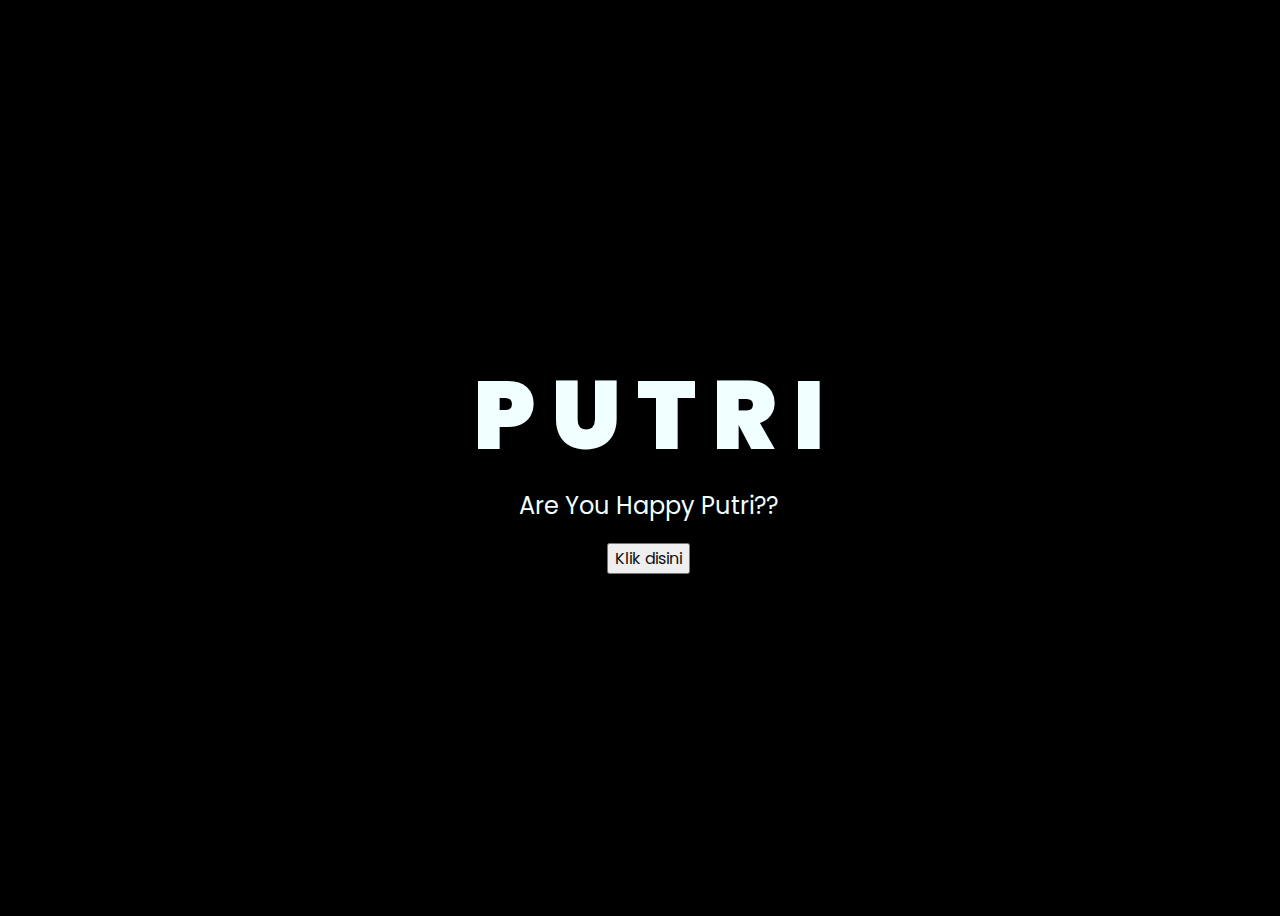
<file: index.htm>
<!DOCTYPE html>
<html lang="en">
  <head>
    <meta charset="UTF-8" />
    <meta http-equiv="X-UA-Compatible" content="IE=edge" />
    <meta name="viewport" content="width=device-width, initial-scale=1.0" />
    <link rel="stylesheet" href="css/style.css" />
    <link rel="icon" href="img/flowers.png" type="image/x-icon" />
    <title>Flower Code For You</title>
  </head>
  <body>
    <div class="greetings">
      <!-- silahkan menambah kata sesuai keinginan dengan <span>text...</span -->
      <span>P</span>
      <span>U</span>
      <span>T</span>
      <span>R</span>
      <span>I</span>
    </div>
    <div class="description">
      <span>Are You Happy Putri??</span>
    </div>
    <div class="button">
      <button>
        <a href="flowerr.htm">Klik disini</a>
      </button>
    </div>
  </body>
</html>
</file>
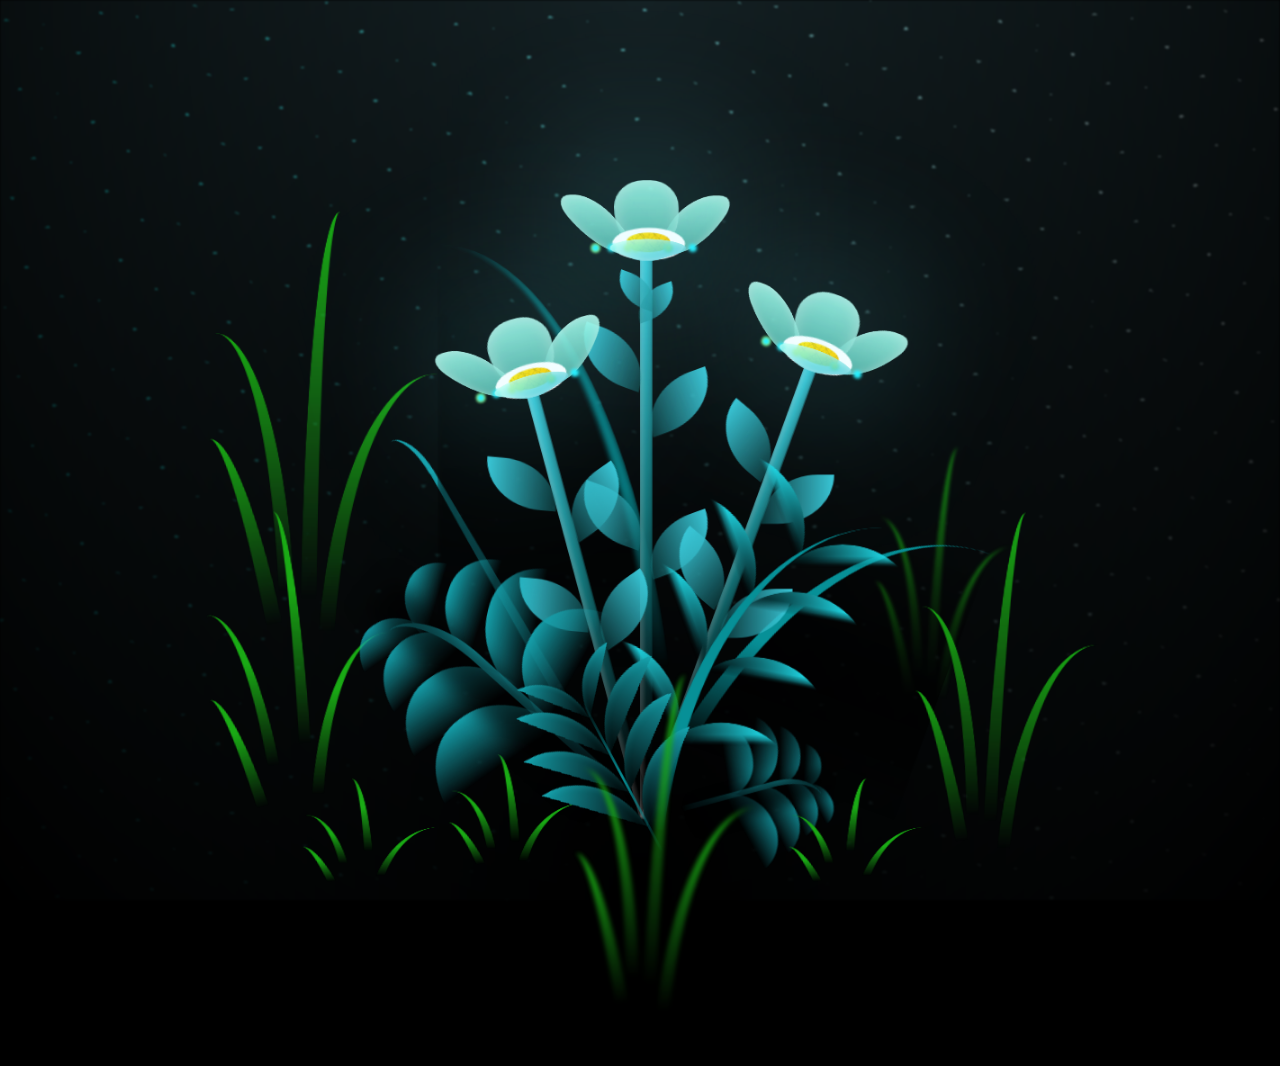
<file: flowerr.htm>
<!DOCTYPE html>
<html lang="en">
  <head>
    <meta charset="UTF-8" />
    <meta http-equiv="X-UA-Compatible" content="IE=edge" />
    <meta name="viewport" content="width=device-width, initial-scale=1.0" />
    <link rel="stylesheet" href="css/main.css" />
    <link rel="icon" href="img/flowers.png" type="image/x-icon" />
    <title>flowers</title>
  </head>
  <body class="container">
    <!-- Pembuat code: https://codepen.io/mdusmanansari/pen/BamepLe -->
    <div class="night"></div>
    <div class="flowers">
      <div class="flower flower--1">
        <div class="flower__leafs flower__leafs--1">
          <div class="flower__leaf flower__leaf--1"></div>
          <div class="flower__leaf flower__leaf--2"></div>
          <div class="flower__leaf flower__leaf--3"></div>
          <div class="flower__leaf flower__leaf--4"></div>
          <div class="flower__white-circle"></div>

          <div class="flower__light flower__light--1"></div>
          <div class="flower__light flower__light--2"></div>
          <div class="flower__light flower__light--3"></div>
          <div class="flower__light flower__light--4"></div>
          <div class="flower__light flower__light--5"></div>
          <div class="flower__light flower__light--6"></div>
          <div class="flower__light flower__light--7"></div>
          <div class="flower__light flower__light--8"></div>
        </div>
        <div class="flower__line">
          <div class="flower__line__leaf flower__line__leaf--1"></div>
          <div class="flower__line__leaf flower__line__leaf--2"></div>
          <div class="flower__line__leaf flower__line__leaf--3"></div>
          <div class="flower__line__leaf flower__line__leaf--4"></div>
          <div class="flower__line__leaf flower__line__leaf--5"></div>
          <div class="flower__line__leaf flower__line__leaf--6"></div>
        </div>
      </div>

      <div class="flower flower--2">
        <div class="flower__leafs flower__leafs--2">
          <div class="flower__leaf flower__leaf--1"></div>
          <div class="flower__leaf flower__leaf--2"></div>
          <div class="flower__leaf flower__leaf--3"></div>
          <div class="flower__leaf flower__leaf--4"></div>
          <div class="flower__white-circle"></div>

          <div class="flower__light flower__light--1"></div>
          <div class="flower__light flower__light--2"></div>
          <div class="flower__light flower__light--3"></div>
          <div class="flower__light flower__light--4"></div>
          <div class="flower__light flower__light--5"></div>
          <div class="flower__light flower__light--6"></div>
          <div class="flower__light flower__light--7"></div>
          <div class="flower__light flower__light--8"></div>
        </div>
        <div class="flower__line">
          <div class="flower__line__leaf flower__line__leaf--1"></div>
          <div class="flower__line__leaf flower__line__leaf--2"></div>
          <div class="flower__line__leaf flower__line__leaf--3"></div>
          <div class="flower__line__leaf flower__line__leaf--4"></div>
        </div>
      </div>

      <div class="flower flower--3">
        <div class="flower__leafs flower__leafs--3">
          <div class="flower__leaf flower__leaf--1"></div>
          <div class="flower__leaf flower__leaf--2"></div>
          <div class="flower__leaf flower__leaf--3"></div>
          <div class="flower__leaf flower__leaf--4"></div>
          <div class="flower__white-circle"></div>

          <div class="flower__light flower__light--1"></div>
          <div class="flower__light flower__light--2"></div>
          <div class="flower__light flower__light--3"></div>
          <div class="flower__light flower__light--4"></div>
          <div class="flower__light flower__light--5"></div>
          <div class="flower__light flower__light--6"></div>
          <div class="flower__light flower__light--7"></div>
          <div class="flower__light flower__light--8"></div>
        </div>
        <div class="flower__line">
          <div class="flower__line__leaf flower__line__leaf--1"></div>
          <div class="flower__line__leaf flower__line__leaf--2"></div>
          <div class="flower__line__leaf flower__line__leaf--3"></div>
          <div class="flower__line__leaf flower__line__leaf--4"></div>
        </div>
      </div>

      <div class="grow-ans" style="--d: 1.2s">
        <div class="flower__g-long">
          <div class="flower__g-long__top"></div>
          <div class="flower__g-long__bottom"></div>
        </div>
      </div>

      <div class="growing-grass">
        <div class="flower__grass flower__grass--1">
          <div class="flower__grass--top"></div>
          <div class="flower__grass--bottom"></div>
          <div class="flower__grass__leaf flower__grass__leaf--1"></div>
          <div class="flower__grass__leaf flower__grass__leaf--2"></div>
          <div class="flower__grass__leaf flower__grass__leaf--3"></div>
          <div class="flower__grass__leaf flower__grass__leaf--4"></div>
          <div class="flower__grass__leaf flower__grass__leaf--5"></div>
          <div class="flower__grass__leaf flower__grass__leaf--6"></div>
          <div class="flower__grass__leaf flower__grass__leaf--7"></div>
          <div class="flower__grass__leaf flower__grass__leaf--8"></div>
          <div class="flower__grass__overlay"></div>
        </div>
      </div>

      <div class="growing-grass">
        <div class="flower__grass flower__grass--2">
          <div class="flower__grass--top"></div>
          <div class="flower__grass--bottom"></div>
          <div class="flower__grass__leaf flower__grass__leaf--1"></div>
          <div class="flower__grass__leaf flower__grass__leaf--2"></div>
          <div class="flower__grass__leaf flower__grass__leaf--3"></div>
          <div class="flower__grass__leaf flower__grass__leaf--4"></div>
          <div class="flower__grass__leaf flower__grass__leaf--5"></div>
          <div class="flower__grass__leaf flower__grass__leaf--6"></div>
          <div class="flower__grass__leaf flower__grass__leaf--7"></div>
          <div class="flower__grass__leaf flower__grass__leaf--8"></div>
          <div class="flower__grass__overlay"></div>
        </div>
      </div>

      <div class="grow-ans" style="--d: 2.4s">
        <div class="flower__g-right flower__g-right--1">
          <div class="leaf"></div>
        </div>
      </div>

      <div class="grow-ans" style="--d: 2.8s">
        <div class="flower__g-right flower__g-right--2">
          <div class="leaf"></div>
        </div>
      </div>

      <div class="grow-ans" style="--d: 2.8s">
        <div class="flower__g-front">
          <div class="flower__g-front__leaf-wrapper flower__g-front__leaf-wrapper--1">
            <div class="flower__g-front__leaf"></div>
          </div>
          <div class="flower__g-front__leaf-wrapper flower__g-front__leaf-wrapper--2">
            <div class="flower__g-front__leaf"></div>
          </div>
          <div class="flower__g-front__leaf-wrapper flower__g-front__leaf-wrapper--3">
            <div class="flower__g-front__leaf"></div>
          </div>
          <div class="flower__g-front__leaf-wrapper flower__g-front__leaf-wrapper--4">
            <div class="flower__g-front__leaf"></div>
          </div>
          <div class="flower__g-front__leaf-wrapper flower__g-front__leaf-wrapper--5">
            <div class="flower__g-front__leaf"></div>
          </div>
          <div class="flower__g-front__leaf-wrapper flower__g-front__leaf-wrapper--6">
            <div class="flower__g-front__leaf"></div>
          </div>
          <div class="flower__g-front__leaf-wrapper flower__g-front__leaf-wrapper--7">
            <div class="flower__g-front__leaf"></div>
          </div>
          <div class="flower__g-front__leaf-wrapper flower__g-front__leaf-wrapper--8">
            <div class="flower__g-front__leaf"></div>
          </div>
          <div class="flower__g-front__line"></div>
        </div>
      </div>

      <div class="grow-ans" style="--d: 3.2s">
        <div class="flower__g-fr">
          <div class="leaf"></div>
          <div class="flower__g-fr__leaf flower__g-fr__leaf--1"></div>
          <div class="flower__g-fr__leaf flower__g-fr__leaf--2"></div>
          <div class="flower__g-fr__leaf flower__g-fr__leaf--3"></div>
          <div class="flower__g-fr__leaf flower__g-fr__leaf--4"></div>
          <div class="flower__g-fr__leaf flower__g-fr__leaf--5"></div>
          <div class="flower__g-fr__leaf flower__g-fr__leaf--6"></div>
          <div class="flower__g-fr__leaf flower__g-fr__leaf--7"></div>
          <div class="flower__g-fr__leaf flower__g-fr__leaf--8"></div>
        </div>
      </div>

      <div class="long-g long-g--0">
        <div class="grow-ans" style="--d: 3s">
          <div class="leaf leaf--0"></div>
        </div>
        <div class="grow-ans" style="--d: 2.2s">
          <div class="leaf leaf--1"></div>
        </div>
        <div class="grow-ans" style="--d: 3.4s">
          <div class="leaf leaf--2"></div>
        </div>
        <div class="grow-ans" style="--d: 3.6s">
          <div class="leaf leaf--3"></div>
        </div>
      </div>

      <div class="long-g long-g--1">
        <div class="grow-ans" style="--d: 3.6s">
          <div class="leaf leaf--0"></div>
        </div>
        <div class="grow-ans" style="--d: 3.8s">
          <div class="leaf leaf--1"></div>
        </div>
        <div class="grow-ans" style="--d: 4s">
          <div class="leaf leaf--2"></div>
        </div>
        <div class="grow-ans" style="--d: 4.2s">
          <div class="leaf leaf--3"></div>
        </div>
      </div>

      <div class="long-g long-g--2">
        <div class="grow-ans" style="--d: 4s">
          <div class="leaf leaf--0"></div>
        </div>
        <div class="grow-ans" style="--d: 4.2s">
          <div class="leaf leaf--1"></div>
        </div>
        <div class="grow-ans" style="--d: 4.4s">
          <div class="leaf leaf--2"></div>
        </div>
        <div class="grow-ans" style="--d: 4.6s">
          <div class="leaf leaf--3"></div>
        </div>
      </div>

      <div class="long-g long-g--3">
        <div class="grow-ans" style="--d: 4s">
          <div class="leaf leaf--0"></div>
        </div>
        <div class="grow-ans" style="--d: 4.2s">
          <div class="leaf leaf--1"></div>
        </div>
        <div class="grow-ans" style="--d: 3s">
          <div class="leaf leaf--2"></div>
        </div>
        <div class="grow-ans" style="--d: 3.6s">
          <div class="leaf leaf--3"></div>
        </div>
      </div>

      <div class="long-g long-g--4">
        <div class="grow-ans" style="--d: 4s">
          <div class="leaf leaf--0"></div>
        </div>
        <div class="grow-ans" style="--d: 4.2s">
          <div class="leaf leaf--1"></div>
        </div>
        <div class="grow-ans" style="--d: 3s">
          <div class="leaf leaf--2"></div>
        </div>
        <div class="grow-ans" style="--d: 3.6s">
          <div class="leaf leaf--3"></div>
        </div>
      </div>

      <div class="long-g long-g--5">
        <div class="grow-ans" style="--d: 4s">
          <div class="leaf leaf--0"></div>
        </div>
        <div class="grow-ans" style="--d: 4.2s">
          <div class="leaf leaf--1"></div>
        </div>
        <div class="grow-ans" style="--d: 3s">
          <div class="leaf leaf--2"></div>
        </div>
        <div class="grow-ans" style="--d: 3.6s">
          <div class="leaf leaf--3"></div>
        </div>
      </div>

      <div class="long-g long-g--6">
        <div class="grow-ans" style="--d: 4.2s">
          <div class="leaf leaf--0"></div>
        </div>
        <div class="grow-ans" style="--d: 4.4s">
          <div class="leaf leaf--1"></div>
        </div>
        <div class="grow-ans" style="--d: 4.6s">
          <div class="leaf leaf--2"></div>
        </div>
        <div class="grow-ans" style="--d: 4.8s">
          <div class="leaf leaf--3"></div>
        </div>
      </div>

      <div class="long-g long-g--7">
        <div class="grow-ans" style="--d: 3s">
          <div class="leaf leaf--0"></div>
        </div>
        <div class="grow-ans" style="--d: 3.2s">
          <div class="leaf leaf--1"></div>
        </div>
        <div class="grow-ans" style="--d: 3.5s">
          <div class="leaf leaf--2"></div>
        </div>
        <div class="grow-ans" style="--d: 3.6s">
          <div class="leaf leaf--3"></div>
        </div>
      </div>
    </div>
    <script src="hay.js"></script>
  </body>
</html>
</file>
<file: css/style.css>
@import url("https://fonts.googleapis.com/css2?family=Poppins:ital,wght@0,500;1,900&display=swap");
* {
  font-family: "Poppins", cursive;
}
body {
  color: azure;
  width: 100%;
  height: 100vh;
  display: flex;
  flex-direction: column;
  align-items: center;
  justify-content: center;
  background-color: black;
}
.greetings {
  font-size: 6rem;
  font-weight: 900;
}
.greetings > span {
  animation: glow 2.5s ease-in-out infinite;
}
@keyframes glow {
  0%,
  100% {
    color: #fff;
    text-shadow: 0 0 12px #39c6d6, 0 0 50px #39c6d6, 0 0 100px #39c6d6;
  }
  10%,
  90% {
    color: #111;
    text-shadow: none;
  }
}
.greetings > span:nth-child(2) {
  animation-delay: 0.2s;
}
.greetings > span:nth-child(3) {
  animation-delay: 0.4s;
}
.greetings > span:nth-child(4) {
  animation-delay: 0.6s;
}
.greetings > span:nth-child(5) {
  animation-delay: 0.8s;
}

.description {
  font-size: 1.5rem;
  margin-bottom: 20px;
}

.button a {
  text-decoration: none;
  font-size: 1rem;
  color: #111;
}

@media screen and (max-width: 574px) {
  .greetings {
    display: block;
    font-size: 3rem;
    font-weight: 500;
    text-align: center;
  }
  .description {
    font-size: 1rem;
  }

  .button a {
    font-size: 0.5rem;
  }
}
</file>
<file: css/main.css>
*,
*::after,
*::before {
  padding: 0;
  margin: 0;
  box-sizing: border-box;
}

:root {
  --dark-color: #000;
}

body {
  display: flex;
  align-items: flex-end;
  justify-content: center;
  min-height: 100vh;
  background-color: var(--dark-color);
  overflow: hidden;
  perspective: 1000px;
}

.night {
  position: fixed;
  left: 50%;
  top: 0;
  transform: translateX(-50%);
  width: 100%;
  height: 100%;
  filter: blur(0.1vmin);
  background-image: radial-gradient(ellipse at top, transparent 0%, var(--dark-color)), radial-gradient(ellipse at bottom, var(--dark-color), rgba(145, 233, 255, 0.2)),
    repeating-linear-gradient(220deg, rgb(0, 0, 0) 0px, rgb(0, 0, 0) 19px, transparent 19px, transparent 22px), repeating-linear-gradient(189deg, rgb(0, 0, 0) 0px, rgb(0, 0, 0) 19px, transparent 19px, transparent 22px),
    repeating-linear-gradient(148deg, rgb(0, 0, 0) 0px, rgb(0, 0, 0) 19px, transparent 19px, transparent 22px), linear-gradient(90deg, rgb(0, 255, 250), rgb(240, 240, 240));
}

.flowers {
  position: relative;
  transform: scale(0.9);
}

.flower {
  position: absolute;
  bottom: 10vmin;
  transform-origin: bottom center;
  z-index: 10;
  --fl-speed: 0.8s;
}
.flower--1 {
  -webkit-animation: moving-flower-1 4s linear infinite;
  animation: moving-flower-1 4s linear infinite;
}
.flower--1 .flower__line {
  height: 70vmin;
  -webkit-animation-delay: 0.3s;
  animation-delay: 0.3s;
}
.flower--1 .flower__line__leaf--1 {
  -webkit-animation: blooming-leaf-right var(--fl-speed) 1.6s backwards;
  animation: blooming-leaf-right var(--fl-speed) 1.6s backwards;
}
.flower--1 .flower__line__leaf--2 {
  -webkit-animation: blooming-leaf-right var(--fl-speed) 1.4s backwards;
  animation: blooming-leaf-right var(--fl-speed) 1.4s backwards;
}
.flower--1 .flower__line__leaf--3 {
  -webkit-animation: blooming-leaf-left var(--fl-speed) 1.2s backwards;
  animation: blooming-leaf-left var(--fl-speed) 1.2s backwards;
}
.flower--1 .flower__line__leaf--4 {
  -webkit-animation: blooming-leaf-left var(--fl-speed) 1s backwards;
  animation: blooming-leaf-left var(--fl-speed) 1s backwards;
}
.flower--1 .flower__line__leaf--5 {
  -webkit-animation: blooming-leaf-right var(--fl-speed) 1.8s backwards;
  animation: blooming-leaf-right var(--fl-speed) 1.8s backwards;
}
.flower--1 .flower__line__leaf--6 {
  -webkit-animation: blooming-leaf-left var(--fl-speed) 2s backwards;
  animation: blooming-leaf-left var(--fl-speed) 2s backwards;
}
.flower--2 {
  left: 50%;
  transform: rotate(20deg);
  -webkit-animation: moving-flower-2 4s linear infinite;
  animation: moving-flower-2 4s linear infinite;
}
.flower--2 .flower__line {
  height: 60vmin;
  -webkit-animation-delay: 0.6s;
  animation-delay: 0.6s;
}
.flower--2 .flower__line__leaf--1 {
  -webkit-animation: blooming-leaf-right var(--fl-speed) 1.9s backwards;
  animation: blooming-leaf-right var(--fl-speed) 1.9s backwards;
}
.flower--2 .flower__line__leaf--2 {
  -webkit-animation: blooming-leaf-right var(--fl-speed) 1.7s backwards;
  animation: blooming-leaf-right var(--fl-speed) 1.7s backwards;
}
.flower--2 .flower__line__leaf--3 {
  -webkit-animation: blooming-leaf-left var(--fl-speed) 1.5s backwards;
  animation: blooming-leaf-left var(--fl-speed) 1.5s backwards;
}
.flower--2 .flower__line__leaf--4 {
  -webkit-animation: blooming-leaf-left var(--fl-speed) 1.3s backwards;
  animation: blooming-leaf-left var(--fl-speed) 1.3s backwards;
}
.flower--3 {
  left: 50%;
  transform: rotate(-15deg);
  -webkit-animation: moving-flower-3 4s linear infinite;
  animation: moving-flower-3 4s linear infinite;
}
.flower--3 .flower__line {
  -webkit-animation-delay: 0.9s;
  animation-delay: 0.9s;
}
.flower--3 .flower__line__leaf--1 {
  -webkit-animation: blooming-leaf-right var(--fl-speed) 2.5s backwards;
  animation: blooming-leaf-right var(--fl-speed) 2.5s backwards;
}
.flower--3 .flower__line__leaf--2 {
  -webkit-animation: blooming-leaf-right var(--fl-speed) 2.3s backwards;
  animation: blooming-leaf-right var(--fl-speed) 2.3s backwards;
}
.flower--3 .flower__line__leaf--3 {
  -webkit-animation: blooming-leaf-left var(--fl-speed) 2.1s backwards;
  animation: blooming-leaf-left var(--fl-speed) 2.1s backwards;
}
.flower--3 .flower__line__leaf--4 {
  -webkit-animation: blooming-leaf-left var(--fl-speed) 1.9s backwards;
  animation: blooming-leaf-left var(--fl-speed) 1.9s backwards;
}
.flower__leafs {
  position: relative;
  -webkit-animation: blooming-flower 2s backwards;
  animation: blooming-flower 2s backwards;
}
.flower__leafs--1 {
  -webkit-animation-delay: 1.1s;
  animation-delay: 1.1s;
}
.flower__leafs--2 {
  -webkit-animation-delay: 1.4s;
  animation-delay: 1.4s;
}
.flower__leafs--3 {
  -webkit-animation-delay: 1.7s;
  animation-delay: 1.7s;
}
.flower__leafs::after {
  content: "";
  position: absolute;
  left: 0;
  top: 0;
  transform: translate(-50%, -100%);
  width: 8vmin;
  height: 8vmin;
  background-color: #6bf0ff;
  filter: blur(10vmin);
}
.flower__leaf {
  position: absolute;
  bottom: 0;
  left: 50%;
  width: 8vmin;
  height: 11vmin;
  border-radius: 51% 49% 47% 53%/44% 45% 55% 69%;
  background-color: #a7ffee;
  background-image: linear-gradient(to top, #54b8aa, #a7ffee);
  transform-origin: bottom center;
  opacity: 0.9;
  box-shadow: inset 0 0 2vmin rgba(255, 255, 255, 0.5);
}
.flower__leaf--1 {
  transform: translate(-10%, 1%) rotateY(40deg) rotateX(-50deg);
}
.flower__leaf--2 {
  transform: translate(-50%, -4%) rotateX(40deg);
}
.flower__leaf--3 {
  transform: translate(-90%, 0%) rotateY(45deg) rotateX(50deg);
}
.flower__leaf--4 {
  width: 8vmin;
  height: 8vmin;
  transform-origin: bottom left;
  border-radius: 4vmin 10vmin 4vmin 4vmin;
  transform: translate(0%, 18%) rotateX(70deg) rotate(-43deg);
  background-image: linear-gradient(to top, #39c6d6, #a7ffee);
  z-index: 1;
  opacity: 0.8;
}
.flower__white-circle {
  position: absolute;
  left: -3.5vmin;
  top: -3vmin;
  width: 9vmin;
  height: 4vmin;
  border-radius: 50%;
  background-color: #fff;
}
.flower__white-circle::after {
  content: "";
  position: absolute;
  left: 50%;
  top: 45%;
  transform: translate(-50%, -50%);
  width: 60%;
  height: 60%;
  border-radius: inherit;
  background-image: repeating-linear-gradient(135deg, rgba(0, 0, 0, 0.03) 0px, rgba(0, 0, 0, 0.03) 1px, transparent 1px, transparent 12px),
    repeating-linear-gradient(45deg, rgba(0, 0, 0, 0.03) 0px, rgba(0, 0, 0, 0.03) 1px, transparent 1px, transparent 12px),
    repeating-linear-gradient(67.5deg, rgba(0, 0, 0, 0.03) 0px, rgba(0, 0, 0, 0.03) 1px, transparent 1px, transparent 12px),
    repeating-linear-gradient(135deg, rgba(0, 0, 0, 0.03) 0px, rgba(0, 0, 0, 0.03) 1px, transparent 1px, transparent 12px),
    repeating-linear-gradient(45deg, rgba(0, 0, 0, 0.03) 0px, rgba(0, 0, 0, 0.03) 1px, transparent 1px, transparent 12px),
    repeating-linear-gradient(112.5deg, rgba(0, 0, 0, 0.03) 0px, rgba(0, 0, 0, 0.03) 1px, transparent 1px, transparent 12px),
    repeating-linear-gradient(112.5deg, rgba(0, 0, 0, 0.03) 0px, rgba(0, 0, 0, 0.03) 1px, transparent 1px, transparent 12px),
    repeating-linear-gradient(45deg, rgba(0, 0, 0, 0.03) 0px, rgba(0, 0, 0, 0.03) 1px, transparent 1px, transparent 12px),
    repeating-linear-gradient(22.5deg, rgba(0, 0, 0, 0.03) 0px, rgba(0, 0, 0, 0.03) 1px, transparent 1px, transparent 12px),
    repeating-linear-gradient(45deg, rgba(0, 0, 0, 0.03) 0px, rgba(0, 0, 0, 0.03) 1px, transparent 1px, transparent 12px),
    repeating-linear-gradient(22.5deg, rgba(0, 0, 0, 0.03) 0px, rgba(0, 0, 0, 0.03) 1px, transparent 1px, transparent 12px),
    repeating-linear-gradient(135deg, rgba(0, 0, 0, 0.03) 0px, rgba(0, 0, 0, 0.03) 1px, transparent 1px, transparent 12px),
    repeating-linear-gradient(157.5deg, rgba(0, 0, 0, 0.03) 0px, rgba(0, 0, 0, 0.03) 1px, transparent 1px, transparent 12px),
    repeating-linear-gradient(67.5deg, rgba(0, 0, 0, 0.03) 0px, rgba(0, 0, 0, 0.03) 1px, transparent 1px, transparent 12px),
    repeating-linear-gradient(67.5deg, rgba(0, 0, 0, 0.03) 0px, rgba(0, 0, 0, 0.03) 1px, transparent 1px, transparent 12px), linear-gradient(90deg, rgb(255, 235, 18), rgb(255, 206, 0));
}
.flower__line {
  height: 55vmin;
  width: 1.5vmin;
  background-image: linear-gradient(to left, rgba(0, 0, 0, 0.2), transparent, rgba(255, 255, 255, 0.2)), linear-gradient(to top, transparent 10%, #14757a, #39c6d6);
  box-shadow: inset 0 0 2px rgba(0, 0, 0, 0.5);
  -webkit-animation: grow-flower-tree 4s backwards;
  animation: grow-flower-tree 4s backwards;
}
.flower__line__leaf {
  --w: 7vmin;
  --h: calc(var(--w) + 2vmin);
  position: absolute;
  top: 20%;
  left: 90%;
  width: var(--w);
  height: var(--h);
  border-top-right-radius: var(--h);
  border-bottom-left-radius: var(--h);
  background-image: linear-gradient(to top, rgba(20, 117, 122, 0.4), #39c6d6);
}
.flower__line__leaf--1 {
  transform: rotate(70deg) rotateY(30deg);
}
.flower__line__leaf--2 {
  top: 45%;
  transform: rotate(70deg) rotateY(30deg);
}
.flower__line__leaf--3,
.flower__line__leaf--4,
.flower__line__leaf--6 {
  border-top-right-radius: 0;
  border-bottom-left-radius: 0;
  border-top-left-radius: var(--h);
  border-bottom-right-radius: var(--h);
  left: -460%;
  top: 12%;
  transform: rotate(-70deg) rotateY(30deg);
}
.flower__line__leaf--4 {
  top: 40%;
}
.flower__line__leaf--5 {
  top: 0;
  transform-origin: left;
  transform: rotate(70deg) rotateY(30deg) scale(0.6);
}
.flower__line__leaf--6 {
  top: -2%;
  left: -450%;
  transform-origin: right;
  transform: rotate(-70deg) rotateY(30deg) scale(0.6);
}
.flower__light {
  position: absolute;
  bottom: 0vmin;
  width: 1vmin;
  height: 1vmin;
  background-color: rgb(255, 251, 0);
  border-radius: 50%;
  filter: blur(0.2vmin);
  -webkit-animation: light-ans 4s linear infinite backwards;
  animation: light-ans 4s linear infinite backwards;
}
.flower__light:nth-child(odd) {
  background-color: #23f0ff;
}
.flower__light--1 {
  left: -2vmin;
  -webkit-animation-delay: 1s;
  animation-delay: 1s;
}
.flower__light--2 {
  left: 3vmin;
  -webkit-animation-delay: 0.5s;
  animation-delay: 0.5s;
}
.flower__light--3 {
  left: -6vmin;
  -webkit-animation-delay: 0.3s;
  animation-delay: 0.3s;
}
.flower__light--4 {
  left: 6vmin;
  -webkit-animation-delay: 0.9s;
  animation-delay: 0.9s;
}
.flower__light--5 {
  left: -1vmin;
  -webkit-animation-delay: 1.5s;
  animation-delay: 1.5s;
}
.flower__light--6 {
  left: -4vmin;
  -webkit-animation-delay: 3s;
  animation-delay: 3s;
}
.flower__light--7 {
  left: 3vmin;
  -webkit-animation-delay: 2s;
  animation-delay: 2s;
}
.flower__light--8 {
  left: -6vmin;
  -webkit-animation-delay: 3.5s;
  animation-delay: 3.5s;
}
.flower__grass {
  --c: #159faa;
  --line-w: 1.5vmin;
  position: absolute;
  bottom: 12vmin;
  left: -7vmin;
  display: flex;
  flex-direction: column;
  align-items: flex-end;
  z-index: 20;
  transform-origin: bottom center;
  transform: rotate(-48deg) rotateY(40deg);
}
.flower__grass--1 {
  -webkit-animation: moving-grass 2s linear infinite;
  animation: moving-grass 2s linear infinite;
}
.flower__grass--2 {
  left: 2vmin;
  bottom: 10vmin;
  transform: scale(0.5) rotate(75deg) rotateX(10deg) rotateY(-200deg);
  opacity: 0.8;
  z-index: 0;
  -webkit-animation: moving-grass--2 1.5s linear infinite;
  animation: moving-grass--2 1.5s linear infinite;
}
.flower__grass--top {
  width: 7vmin;
  height: 10vmin;
  border-top-right-radius: 100%;
  border-right: var(--line-w) solid var(--c);
  transform-origin: bottom center;
  transform: rotate(-2deg);
}
.flower__grass--bottom {
  margin-top: -2px;
  width: var(--line-w);
  height: 25vmin;
  background-image: linear-gradient(to top, transparent, var(--c));
}
.flower__grass__leaf {
  --size: 10vmin;
  position: absolute;
  width: calc(var(--size) * 2.1);
  height: var(--size);
  border-top-left-radius: var(--size);
  border-top-right-radius: var(--size);
  background-image: linear-gradient(to top, transparent, transparent 30%, var(--c));
  z-index: 100;
}
.flower__grass__leaf--1 {
  top: -6%;
  left: 30%;
  --size: 6vmin;
  transform: rotate(-20deg);
  -webkit-animation: growing-grass-ans--1 2s 2.6s backwards;
  animation: growing-grass-ans--1 2s 2.6s backwards;
}
@-webkit-keyframes growing-grass-ans--1 {
  0% {
    transform-origin: bottom left;
    transform: rotate(-20deg) scale(0);
  }
}
@keyframes growing-grass-ans--1 {
  0% {
    transform-origin: bottom left;
    transform: rotate(-20deg) scale(0);
  }
}
.flower__grass__leaf--2 {
  top: -5%;
  left: -110%;
  --size: 6vmin;
  transform: rotate(10deg);
  -webkit-animation: growing-grass-ans--2 2s 2.4s linear backwards;
  animation: growing-grass-ans--2 2s 2.4s linear backwards;
}
@-webkit-keyframes growing-grass-ans--2 {
  0% {
    transform-origin: bottom right;
    transform: rotate(10deg) scale(0);
  }
}
@keyframes growing-grass-ans--2 {
  0% {
    transform-origin: bottom right;
    transform: rotate(10deg) scale(0);
  }
}
.flower__grass__leaf--3 {
  top: 5%;
  left: 60%;
  --size: 8vmin;
  transform: rotate(-18deg) rotateX(-20deg);
  -webkit-animation: growing-grass-ans--3 2s 2.2s linear backwards;
  animation: growing-grass-ans--3 2s 2.2s linear backwards;
}
@-webkit-keyframes growing-grass-ans--3 {
  0% {
    transform-origin: bottom left;
    transform: rotate(-18deg) rotateX(-20deg) scale(0);
  }
}
@keyframes growing-grass-ans--3 {
  0% {
    transform-origin: bottom left;
    transform: rotate(-18deg) rotateX(-20deg) scale(0);
  }
}
.flower__grass__leaf--4 {
  top: 6%;
  left: -135%;
  --size: 8vmin;
  transform: rotate(2deg);
  -webkit-animation: growing-grass-ans--4 2s 2s linear backwards;
  animation: growing-grass-ans--4 2s 2s linear backwards;
}
@-webkit-keyframes growing-grass-ans--4 {
  0% {
    transform-origin: bottom right;
    transform: rotate(2deg) scale(0);
  }
}
@keyframes growing-grass-ans--4 {
  0% {
    transform-origin: bottom right;
    transform: rotate(2deg) scale(0);
  }
}
.flower__grass__leaf--5 {
  top: 20%;
  left: 60%;
  --size: 10vmin;
  transform: rotate(-24deg) rotateX(-20deg);
  -webkit-animation: growing-grass-ans--5 2s 1.8s linear backwards;
  animation: growing-grass-ans--5 2s 1.8s linear backwards;
}
@-webkit-keyframes growing-grass-ans--5 {
  0% {
    transform-origin: bottom left;
    transform: rotate(-24deg) rotateX(-20deg) scale(0);
  }
}
@keyframes growing-grass-ans--5 {
  0% {
    transform-origin: bottom left;
    transform: rotate(-24deg) rotateX(-20deg) scale(0);
  }
}
.flower__grass__leaf--6 {
  top: 22%;
  left: -180%;
  --size: 10vmin;
  transform: rotate(10deg);
  -webkit-animation: growing-grass-ans--6 2s 1.6s linear backwards;
  animation: growing-grass-ans--6 2s 1.6s linear backwards;
}
@-webkit-keyframes growing-grass-ans--6 {
  0% {
    transform-origin: bottom right;
    transform: rotate(10deg) scale(0);
  }
}
@keyframes growing-grass-ans--6 {
  0% {
    transform-origin: bottom right;
    transform: rotate(10deg) scale(0);
  }
}
.flower__grass__leaf--7 {
  top: 39%;
  left: 70%;
  --size: 10vmin;
  transform: rotate(-10deg);
  -webkit-animation: growing-grass-ans--7 2s 1.4s linear backwards;
  animation: growing-grass-ans--7 2s 1.4s linear backwards;
}
@-webkit-keyframes growing-grass-ans--7 {
  0% {
    transform-origin: bottom left;
    transform: rotate(-10deg) scale(0);
  }
}
@keyframes growing-grass-ans--7 {
  0% {
    transform-origin: bottom left;
    transform: rotate(-10deg) scale(0);
  }
}
.flower__grass__leaf--8 {
  top: 40%;
  left: -215%;
  --size: 11vmin;
  transform: rotate(10deg);
  -webkit-animation: growing-grass-ans--8 2s 1.2s linear backwards;
  animation: growing-grass-ans--8 2s 1.2s linear backwards;
}
@-webkit-keyframes growing-grass-ans--8 {
  0% {
    transform-origin: bottom right;
    transform: rotate(10deg) scale(0);
  }
}
@keyframes growing-grass-ans--8 {
  0% {
    transform-origin: bottom right;
    transform: rotate(10deg) scale(0);
  }
}
.flower__grass__overlay {
  position: absolute;
  top: -10%;
  right: 0%;
  width: 100%;
  height: 100%;
  background-color: rgba(0, 0, 0, 0.6);
  filter: blur(1.5vmin);
  z-index: 100;
}
.flower__g-long {
  --w: 2vmin;
  --h: 6vmin;
  --c: #159faa;
  position: absolute;
  bottom: 10vmin;
  left: -3vmin;
  transform-origin: bottom center;
  transform: rotate(-30deg) rotateY(-20deg);
  display: flex;
  flex-direction: column;
  align-items: flex-end;
  -webkit-animation: flower-g-long-ans 3s linear infinite;
  animation: flower-g-long-ans 3s linear infinite;
}
@-webkit-keyframes flower-g-long-ans {
  0%,
  100% {
    transform: rotate(-30deg) rotateY(-20deg);
  }
  50% {
    transform: rotate(-32deg) rotateY(-20deg);
  }
}
@keyframes flower-g-long-ans {
  0%,
  100% {
    transform: rotate(-30deg) rotateY(-20deg);
  }
  50% {
    transform: rotate(-32deg) rotateY(-20deg);
  }
}
.flower__g-long__top {
  top: calc(var(--h) * -1);
  width: calc(var(--w) + 1vmin);
  height: var(--h);
  border-top-right-radius: 100%;
  border-right: 0.7vmin solid var(--c);
  transform: translate(-0.7vmin, 1vmin);
}
.flower__g-long__bottom {
  width: var(--w);
  height: 50vmin;
  transform-origin: bottom center;
  background-image: linear-gradient(to top, transparent 30%, var(--c));
  box-shadow: inset 0 0 2px rgba(0, 0, 0, 0.5);
  -webkit-clip-path: polygon(35% 0, 65% 1%, 100% 100%, 0% 100%);
  clip-path: polygon(35% 0, 65% 1%, 100% 100%, 0% 100%);
}
.flower__g-right {
  position: absolute;
  bottom: 6vmin;
  left: -2vmin;
  transform-origin: bottom left;
  transform: rotate(20deg);
}
.flower__g-right .leaf {
  width: 30vmin;
  height: 50vmin;
  border-top-left-radius: 100%;
  border-left: 2vmin solid #079097;
  background-image: linear-gradient(to bottom, transparent, var(--dark-color) 60%);
  -webkit-mask-image: linear-gradient(to top, transparent 30%, #079097 60%);
}
.flower__g-right--1 {
  -webkit-animation: flower-g-right-ans 2.5s linear infinite;
  animation: flower-g-right-ans 2.5s linear infinite;
}
.flower__g-right--2 {
  left: 5vmin;
  transform: rotateY(-180deg);
  -webkit-animation: flower-g-right-ans--2 3s linear infinite;
  animation: flower-g-right-ans--2 3s linear infinite;
}
.flower__g-right--2 .leaf {
  height: 75vmin;
  filter: blur(0.3vmin);
  opacity: 0.8;
}
@-webkit-keyframes flower-g-right-ans {
  0%,
  100% {
    transform: rotate(20deg);
  }
  50% {
    transform: rotate(24deg) rotateX(-20deg);
  }
}
@keyframes flower-g-right-ans {
  0%,
  100% {
    transform: rotate(20deg);
  }
  50% {
    transform: rotate(24deg) rotateX(-20deg);
  }
}
@-webkit-keyframes flower-g-right-ans--2 {
  0%,
  100% {
    transform: rotateY(-180deg) rotate(0deg) rotateX(-20deg);
  }
  50% {
    transform: rotateY(-180deg) rotate(6deg) rotateX(-20deg);
  }
}
@keyframes flower-g-right-ans--2 {
  0%,
  100% {
    transform: rotateY(-180deg) rotate(0deg) rotateX(-20deg);
  }
  50% {
    transform: rotateY(-180deg) rotate(6deg) rotateX(-20deg);
  }
}
.flower__g-front {
  position: absolute;
  bottom: 6vmin;
  left: 2.5vmin;
  z-index: 100;
  transform-origin: bottom center;
  transform: rotate(-28deg) rotateY(30deg) scale(1.04);
  -webkit-animation: flower__g-front-ans 2s linear infinite;
  animation: flower__g-front-ans 2s linear infinite;
}
@-webkit-keyframes flower__g-front-ans {
  0%,
  100% {
    transform: rotate(-28deg) rotateY(30deg) scale(1.04);
  }
  50% {
    transform: rotate(-35deg) rotateY(40deg) scale(1.04);
  }
}
@keyframes flower__g-front-ans {
  0%,
  100% {
    transform: rotate(-28deg) rotateY(30deg) scale(1.04);
  }
  50% {
    transform: rotate(-35deg) rotateY(40deg) scale(1.04);
  }
}
.flower__g-front__line {
  width: 0.3vmin;
  height: 20vmin;
  background-image: linear-gradient(to top, transparent, #079097, transparent 100%);
  position: relative;
}
.flower__g-front__leaf-wrapper {
  position: absolute;
  top: 0;
  left: 0;
  transform-origin: bottom left;
  transform: rotate(10deg);
}
.flower__g-front__leaf-wrapper:nth-child(even) {
  left: 0vmin;
  transform: rotateY(-180deg) rotate(5deg);
  -webkit-animation: flower__g-front__leaf-left-ans 1s ease-in backwards;
  animation: flower__g-front__leaf-left-ans 1s ease-in backwards;
}
.flower__g-front__leaf-wrapper:nth-child(odd) {
  -webkit-animation: flower__g-front__leaf-ans 1s ease-in backwards;
  animation: flower__g-front__leaf-ans 1s ease-in backwards;
}
.flower__g-front__leaf-wrapper--1 {
  top: -8vmin;
  transform: scale(0.7);
  -webkit-animation: flower__g-front__leaf-ans 1s 5.5s ease-in backwards !important;
  animation: flower__g-front__leaf-ans 1s 5.5s ease-in backwards !important;
}
.flower__g-front__leaf-wrapper--2 {
  top: -8vmin;
  transform: rotateY(-180deg) scale(0.7) !important;
  -webkit-animation: flower__g-front__leaf-left-ans-2 1s 4.6s ease-in backwards !important;
  animation: flower__g-front__leaf-left-ans-2 1s 4.6s ease-in backwards !important;
}
.flower__g-front__leaf-wrapper--3 {
  top: -3vmin;
  -webkit-animation: flower__g-front__leaf-ans 1s 4.6s ease-in backwards;
  animation: flower__g-front__leaf-ans 1s 4.6s ease-in backwards;
}
.flower__g-front__leaf-wrapper--4 {
  top: -3vmin;
  transform: rotateY(-180deg) scale(0.9) !important;
  -webkit-animation: flower__g-front__leaf-left-ans-2 1s 4.6s ease-in backwards !important;
  animation: flower__g-front__leaf-left-ans-2 1s 4.6s ease-in backwards !important;
}
@-webkit-keyframes flower__g-front__leaf-left-ans-2 {
  0% {
    transform: rotateY(-180deg) scale(0);
  }
}
@keyframes flower__g-front__leaf-left-ans-2 {
  0% {
    transform: rotateY(-180deg) scale(0);
  }
}
.flower__g-front__leaf-wrapper--5,
.flower__g-front__leaf-wrapper--6 {
  top: 2vmin;
}
.flower__g-front__leaf-wrapper--7,
.flower__g-front__leaf-wrapper--8 {
  top: 6.5vmin;
}
.flower__g-front__leaf-wrapper--2 {
  -webkit-animation-delay: 5.2s !important;
  animation-delay: 5.2s !important;
}
.flower__g-front__leaf-wrapper--3 {
  -webkit-animation-delay: 4.9s !important;
  animation-delay: 4.9s !important;
}
.flower__g-front__leaf-wrapper--5 {
  -webkit-animation-delay: 4.3s !important;
  animation-delay: 4.3s !important;
}
.flower__g-front__leaf-wrapper--6 {
  -webkit-animation-delay: 4.1s !important;
  animation-delay: 4.1s !important;
}
.flower__g-front__leaf-wrapper--7 {
  -webkit-animation-delay: 3.8s !important;
  animation-delay: 3.8s !important;
}
.flower__g-front__leaf-wrapper--8 {
  -webkit-animation-delay: 3.5s !important;
  animation-delay: 3.5s !important;
}
@-webkit-keyframes flower__g-front__leaf-ans {
  0% {
    transform: rotate(10deg) scale(0);
  }
}
@keyframes flower__g-front__leaf-ans {
  0% {
    transform: rotate(10deg) scale(0);
  }
}
@-webkit-keyframes flower__g-front__leaf-left-ans {
  0% {
    transform: rotateY(-180deg) rotate(5deg) scale(0);
  }
}
@keyframes flower__g-front__leaf-left-ans {
  0% {
    transform: rotateY(-180deg) rotate(5deg) scale(0);
  }
}
.flower__g-front__leaf {
  width: 10vmin;
  height: 10vmin;
  border-radius: 100% 0% 0% 100%/100% 100% 0% 0%;
  box-shadow: inset 0 2px 1vmin hsla(184deg, 97%, 58%, 0.2);
  background-image: linear-gradient(to bottom left, transparent, var(--dark-color)), linear-gradient(to bottom right, #159faa 50%, transparent 50%, transparent);
  -webkit-mask-image: linear-gradient(to bottom right, #159faa 50%, transparent 50%, transparent);
  mask-image: linear-gradient(to bottom right, #159faa 50%, transparent 50%, transparent);
}
.flower__g-fr {
  position: absolute;
  bottom: -4vmin;
  left: vmin;
  transform-origin: bottom left;
  z-index: 10;
  -webkit-animation: flower__g-fr-ans 2s linear infinite;
  animation: flower__g-fr-ans 2s linear infinite;
}
@-webkit-keyframes flower__g-fr-ans {
  0%,
  100% {
    transform: rotate(2deg);
  }
  50% {
    transform: rotate(4deg);
  }
}
@keyframes flower__g-fr-ans {
  0%,
  100% {
    transform: rotate(2deg);
  }
  50% {
    transform: rotate(4deg);
  }
}
.flower__g-fr .leaf {
  width: 30vmin;
  height: 50vmin;
  border-top-left-radius: 100%;
  border-left: 2vmin solid #079097;
  -webkit-mask-image: linear-gradient(to top, transparent 25%, #079097 50%);
  position: relative;
  z-index: 1;
}
.flower__g-fr__leaf {
  position: absolute;
  top: 0;
  left: 0;
  width: 10vmin;
  height: 10vmin;
  border-radius: 100% 0% 0% 100%/100% 100% 0% 0%;
  box-shadow: inset 0 2px 1vmin hsla(184deg, 97%, 58%, 0.2);
  background-image: linear-gradient(to bottom left, transparent, var(--dark-color) 98%), linear-gradient(to bottom right, #23f0ff 45%, transparent 50%, transparent);
  -webkit-mask-image: linear-gradient(135deg, #159faa 40%, transparent 50%, transparent);
}
.flower__g-fr__leaf--1 {
  left: 20vmin;
  transform: rotate(45deg);
  -webkit-animation: flower__g-fr-leaft-ans-1 0.5s 5.2s linear backwards;
  animation: flower__g-fr-leaft-ans-1 0.5s 5.2s linear backwards;
}
@-webkit-keyframes flower__g-fr-leaft-ans-1 {
  0% {
    transform-origin: left;
    transform: rotate(45deg) scale(0);
  }
}
@keyframes flower__g-fr-leaft-ans-1 {
  0% {
    transform-origin: left;
    transform: rotate(45deg) scale(0);
  }
}
.flower__g-fr__leaf--2 {
  left: 12vmin;
  top: -7vmin;
  transform: rotate(25deg) rotateY(-180deg);
  -webkit-animation: flower__g-fr-leaft-ans-6 0.5s 5s linear backwards;
  animation: flower__g-fr-leaft-ans-6 0.5s 5s linear backwards;
}
.flower__g-fr__leaf--3 {
  left: 15vmin;
  top: 6vmin;
  transform: rotate(55deg);
  -webkit-animation: flower__g-fr-leaft-ans-5 0.5s 4.8s linear backwards;
  animation: flower__g-fr-leaft-ans-5 0.5s 4.8s linear backwards;
}
.flower__g-fr__leaf--4 {
  left: 6vmin;
  top: -2vmin;
  transform: rotate(25deg) rotateY(-180deg);
  -webkit-animation: flower__g-fr-leaft-ans-6 0.5s 4.6s linear backwards;
  animation: flower__g-fr-leaft-ans-6 0.5s 4.6s linear backwards;
}
.flower__g-fr__leaf--5 {
  left: 10vmin;
  top: 14vmin;
  transform: rotate(55deg);
  -webkit-animation: flower__g-fr-leaft-ans-5 0.5s 4.4s linear backwards;
  animation: flower__g-fr-leaft-ans-5 0.5s 4.4s linear backwards;
}
@-webkit-keyframes flower__g-fr-leaft-ans-5 {
  0% {
    transform-origin: left;
    transform: rotate(55deg) scale(0);
  }
}
@keyframes flower__g-fr-leaft-ans-5 {
  0% {
    transform-origin: left;
    transform: rotate(55deg) scale(0);
  }
}
.flower__g-fr__leaf--6 {
  left: 0vmin;
  top: 6vmin;
  transform: rotate(25deg) rotateY(-180deg);
  -webkit-animation: flower__g-fr-leaft-ans-6 0.5s 4.2s linear backwards;
  animation: flower__g-fr-leaft-ans-6 0.5s 4.2s linear backwards;
}
@-webkit-keyframes flower__g-fr-leaft-ans-6 {
  0% {
    transform-origin: right;
    transform: rotate(25deg) rotateY(-180deg) scale(0);
  }
}
@keyframes flower__g-fr-leaft-ans-6 {
  0% {
    transform-origin: right;
    transform: rotate(25deg) rotateY(-180deg) scale(0);
  }
}
.flower__g-fr__leaf--7 {
  left: 5vmin;
  top: 22vmin;
  transform: rotate(45deg);
  -webkit-animation: flower__g-fr-leaft-ans-7 0.5s 4s linear backwards;
  animation: flower__g-fr-leaft-ans-7 0.5s 4s linear backwards;
}
@-webkit-keyframes flower__g-fr-leaft-ans-7 {
  0% {
    transform-origin: left;
    transform: rotate(45deg) scale(0);
  }
}
@keyframes flower__g-fr-leaft-ans-7 {
  0% {
    transform-origin: left;
    transform: rotate(45deg) scale(0);
  }
}
.flower__g-fr__leaf--8 {
  left: -4vmin;
  top: 15vmin;
  transform: rotate(15deg) rotateY(-180deg);
  -webkit-animation: flower__g-fr-leaft-ans-8 0.5s 3.8s linear backwards;
  animation: flower__g-fr-leaft-ans-8 0.5s 3.8s linear backwards;
}
@-webkit-keyframes flower__g-fr-leaft-ans-8 {
  0% {
    transform-origin: right;
    transform: rotate(15deg) rotateY(-180deg) scale(0);
  }
}
@keyframes flower__g-fr-leaft-ans-8 {
  0% {
    transform-origin: right;
    transform: rotate(15deg) rotateY(-180deg) scale(0);
  }
}

.long-g {
  position: absolute;
  bottom: 25vmin;
  left: -42vmin;
  transform-origin: bottom left;
}
.long-g--1 {
  bottom: 0vmin;
  transform: scale(0.8) rotate(-5deg);
}
.long-g--1 .leaf {
  -webkit-mask-image: linear-gradient(to top, transparent 40%, #079097 80%) !important;
}
.long-g--1 .leaf--1 {
  --w: 5vmin;
  --h: 60vmin;
  left: -2vmin;
  transform: rotate(3deg) rotateY(-180deg);
}
.long-g--2,
.long-g--3 {
  bottom: -3vmin;
  left: -35vmin;
  transform-origin: center;
  transform: scale(0.6) rotateX(60deg);
}
.long-g--2 .leaf,
.long-g--3 .leaf {
  -webkit-mask-image: linear-gradient(to top, transparent 50%, #079097 80%) !important;
}
.long-g--2 .leaf--1,
.long-g--3 .leaf--1 {
  left: -1vmin;
  transform: rotateY(-180deg);
}
.long-g--3 {
  left: -17vmin;
  bottom: 0vmin;
}
.long-g--3 .leaf {
  -webkit-mask-image: linear-gradient(to top, transparent 40%, #079097 80%) !important;
}
.long-g--4 {
  left: 25vmin;
  bottom: -3vmin;
  transform-origin: center;
  transform: scale(0.6) rotateX(60deg);
}
.long-g--4 .leaf {
  -webkit-mask-image: linear-gradient(to top, transparent 50%, #079097 80%) !important;
}
.long-g--5 {
  left: 42vmin;
  bottom: 0vmin;
  transform: scale(0.8) rotate(2deg);
}
.long-g--6 {
  left: 0vmin;
  bottom: -20vmin;
  z-index: 100;
  filter: blur(0.3vmin);
  transform: scale(0.8) rotate(2deg);
}
.long-g--7 {
  left: 35vmin;
  bottom: 20vmin;
  z-index: -1;
  filter: blur(0.3vmin);
  transform: scale(0.6) rotate(2deg);
  opacity: 0.7;
}
.long-g .leaf {
  --w: 15vmin;
  --h: 40vmin;
  --c: #1aaa15;
  position: absolute;
  bottom: 0;
  width: var(--w);
  height: var(--h);
  border-top-left-radius: 100%;
  border-left: 2vmin solid var(--c);
  -webkit-mask-image: linear-gradient(to top, transparent 20%, var(--dark-color));
  transform-origin: bottom center;
}
.long-g .leaf--0 {
  left: 2vmin;
  -webkit-animation: leaf-ans-1 4s linear infinite;
  animation: leaf-ans-1 4s linear infinite;
}
.long-g .leaf--1 {
  --w: 5vmin;
  --h: 60vmin;
  -webkit-animation: leaf-ans-1 4s linear infinite;
  animation: leaf-ans-1 4s linear infinite;
}
.long-g .leaf--2 {
  --w: 10vmin;
  --h: 40vmin;
  left: -0.5vmin;
  bottom: 5vmin;
  transform-origin: bottom left;
  transform: rotateY(-180deg);
  -webkit-animation: leaf-ans-2 3s linear infinite;
  animation: leaf-ans-2 3s linear infinite;
}
.long-g .leaf--3 {
  --w: 5vmin;
  --h: 30vmin;
  left: -1vmin;
  bottom: 3.2vmin;
  transform-origin: bottom left;
  transform: rotate(-10deg) rotateY(-180deg);
  -webkit-animation: leaf-ans-3 3s linear infinite;
  animation: leaf-ans-3 3s linear infinite;
}

@-webkit-keyframes leaf-ans-1 {
  0%,
  100% {
    transform: rotate(-5deg) scale(1);
  }
  50% {
    transform: rotate(5deg) scale(1.1);
  }
}

@keyframes leaf-ans-1 {
  0%,
  100% {
    transform: rotate(-5deg) scale(1);
  }
  50% {
    transform: rotate(5deg) scale(1.1);
  }
}
@-webkit-keyframes leaf-ans-2 {
  0%,
  100% {
    transform: rotateY(-180deg) rotate(5deg);
  }
  50% {
    transform: rotateY(-180deg) rotate(0deg) scale(1.1);
  }
}
@keyframes leaf-ans-2 {
  0%,
  100% {
    transform: rotateY(-180deg) rotate(5deg);
  }
  50% {
    transform: rotateY(-180deg) rotate(0deg) scale(1.1);
  }
}
@-webkit-keyframes leaf-ans-3 {
  0%,
  100% {
    transform: rotate(-10deg) rotateY(-180deg);
  }
  50% {
    transform: rotate(-20deg) rotateY(-180deg);
  }
}
@keyframes leaf-ans-3 {
  0%,
  100% {
    transform: rotate(-10deg) rotateY(-180deg);
  }
  50% {
    transform: rotate(-20deg) rotateY(-180deg);
  }
}
.grow-ans {
  -webkit-animation: grow-ans 2s var(--d) backwards;
  animation: grow-ans 2s var(--d) backwards;
}

@-webkit-keyframes grow-ans {
  0% {
    transform: scale(0);
    opacity: 0;
  }
}

@keyframes grow-ans {
  0% {
    transform: scale(0);
    opacity: 0;
  }
}
@-webkit-keyframes light-ans {
  0% {
    opacity: 0;
    transform: translateY(0vmin);
  }
  25% {
    opacity: 1;
    transform: translateY(-5vmin) translateX(-2vmin);
  }
  50% {
    opacity: 1;
    transform: translateY(-15vmin) translateX(2vmin);
    filter: blur(0.2vmin);
  }
  75% {
    transform: translateY(-20vmin) translateX(-2vmin);
    filter: blur(0.2vmin);
  }
  100% {
    transform: translateY(-30vmin);
    opacity: 0;
    filter: blur(1vmin);
  }
}
@keyframes light-ans {
  0% {
    opacity: 0;
    transform: translateY(0vmin);
  }
  25% {
    opacity: 1;
    transform: translateY(-5vmin) translateX(-2vmin);
  }
  50% {
    opacity: 1;
    transform: translateY(-15vmin) translateX(2vmin);
    filter: blur(0.2vmin);
  }
  75% {
    transform: translateY(-20vmin) translateX(-2vmin);
    filter: blur(0.2vmin);
  }
  100% {
    transform: translateY(-30vmin);
    opacity: 0;
    filter: blur(1vmin);
  }
}
@-webkit-keyframes moving-flower-1 {
  0%,
  100% {
    transform: rotate(2deg);
  }
  50% {
    transform: rotate(-2deg);
  }
}
@keyframes moving-flower-1 {
  0%,
  100% {
    transform: rotate(2deg);
  }
  50% {
    transform: rotate(-2deg);
  }
}
@-webkit-keyframes moving-flower-2 {
  0%,
  100% {
    transform: rotate(18deg);
  }
  50% {
    transform: rotate(14deg);
  }
}
@keyframes moving-flower-2 {
  0%,
  100% {
    transform: rotate(18deg);
  }
  50% {
    transform: rotate(14deg);
  }
}
@-webkit-keyframes moving-flower-3 {
  0%,
  100% {
    transform: rotate(-18deg);
  }
  50% {
    transform: rotate(-20deg) rotateY(-10deg);
  }
}
@keyframes moving-flower-3 {
  0%,
  100% {
    transform: rotate(-18deg);
  }
  50% {
    transform: rotate(-20deg) rotateY(-10deg);
  }
}
@-webkit-keyframes blooming-leaf-right {
  0% {
    transform-origin: left;
    transform: rotate(70deg) rotateY(30deg) scale(0);
  }
}
@keyframes blooming-leaf-right {
  0% {
    transform-origin: left;
    transform: rotate(70deg) rotateY(30deg) scale(0);
  }
}
@-webkit-keyframes blooming-leaf-left {
  0% {
    transform-origin: right;
    transform: rotate(-70deg) rotateY(30deg) scale(0);
  }
}
@keyframes blooming-leaf-left {
  0% {
    transform-origin: right;
    transform: rotate(-70deg) rotateY(30deg) scale(0);
  }
}
@-webkit-keyframes grow-flower-tree {
  0% {
    height: 0;
    border-radius: 1vmin;
  }
}
@keyframes grow-flower-tree {
  0% {
    height: 0;
    border-radius: 1vmin;
  }
}
@-webkit-keyframes blooming-flower {
  0% {
    transform: scale(0);
  }
}
@keyframes blooming-flower {
  0% {
    transform: scale(0);
  }
}
@-webkit-keyframes moving-grass {
  0%,
  100% {
    transform: rotate(-48deg) rotateY(40deg);
  }
  50% {
    transform: rotate(-50deg) rotateY(40deg);
  }
}
@keyframes moving-grass {
  0%,
  100% {
    transform: rotate(-48deg) rotateY(40deg);
  }
  50% {
    transform: rotate(-50deg) rotateY(40deg);
  }
}
@-webkit-keyframes moving-grass--2 {
  0%,
  100% {
    transform: scale(0.5) rotate(75deg) rotateX(10deg) rotateY(-200deg);
  }
  50% {
    transform: scale(0.5) rotate(79deg) rotateX(10deg) rotateY(-200deg);
  }
}
@keyframes moving-grass--2 {
  0%,
  100% {
    transform: scale(0.5) rotate(75deg) rotateX(10deg) rotateY(-200deg);
  }
  50% {
    transform: scale(0.5) rotate(79deg) rotateX(10deg) rotateY(-200deg);
  }
}
.growing-grass {
  -webkit-animation: growing-grass-ans 1s 2s backwards;
  animation: growing-grass-ans 1s 2s backwards;
}

@-webkit-keyframes growing-grass-ans {
  0% {
    transform: scale(0);
  }
}

@keyframes growing-grass-ans {
  0% {
    transform: scale(0);
  }
}
.container * {
  -webkit-animation-play-state: paused !important;
  animation-play-state: paused !important;
} /*# sourceMappingURL=main.css.map */
</file>
